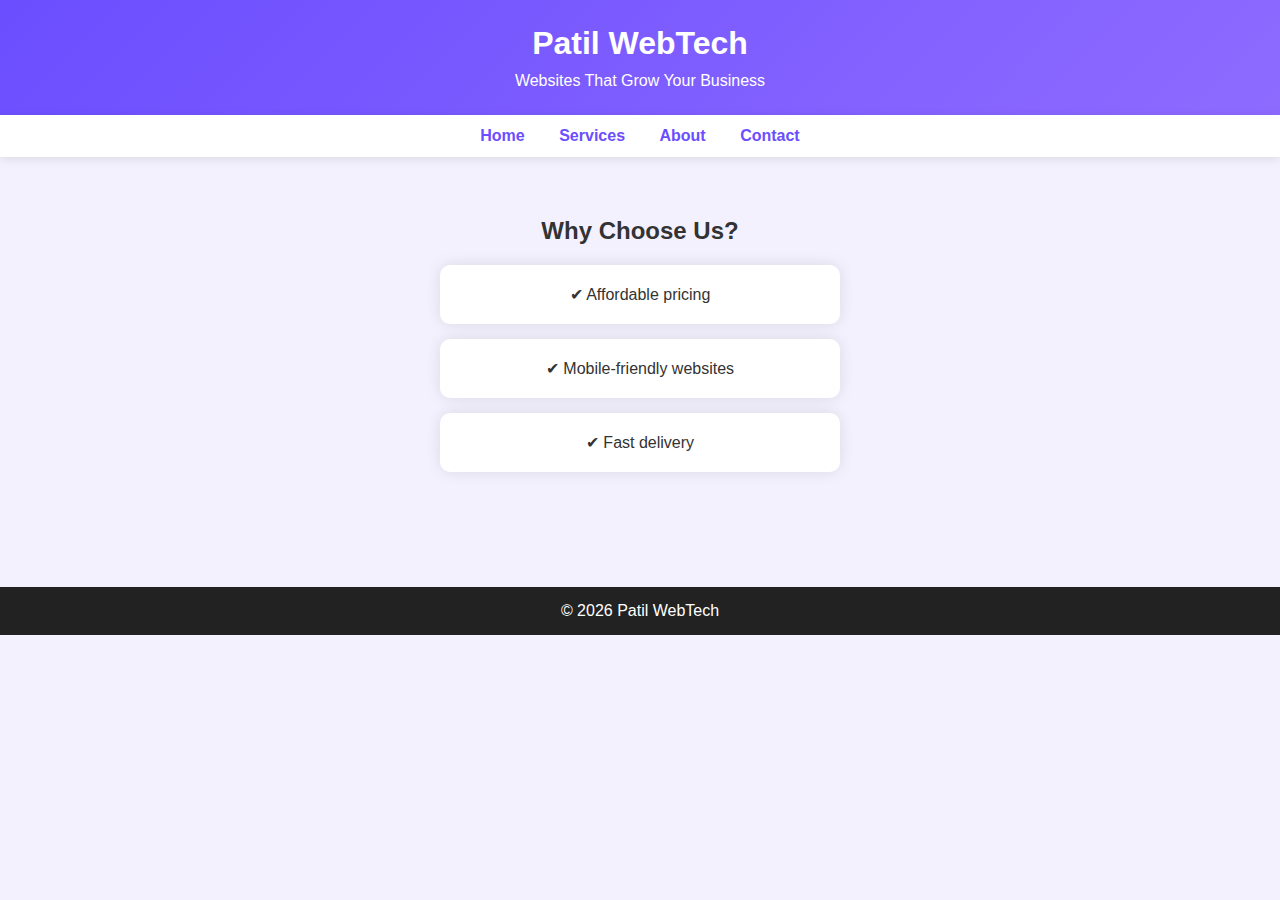
<file: index.html>
<!DOCTYPE html>
<html>
<head>
  <title>Patil WebTech</title>
  <link rel="stylesheet" href="style.css">
</head>
<body>

<header>
  <h1>Patil WebTech</h1>
  <p>Websites That Grow Your Business</p>
</header>

<nav>
  <a href="index.html">Home</a>
  <a href="service.html">Services</a>
  <a href="about.html">About</a>
  <a href="contact.html">Contact</a>
</nav>

<section>
  <h2>Why Choose Us?</h2>
  <div class="card">✔ Affordable pricing</div>
  <div class="card">✔ Mobile-friendly websites</div>
  <div class="card">✔ Fast delivery</div>
</section>

<footer>© 2026 Patil WebTech</footer>

</body>
</html>
</file>
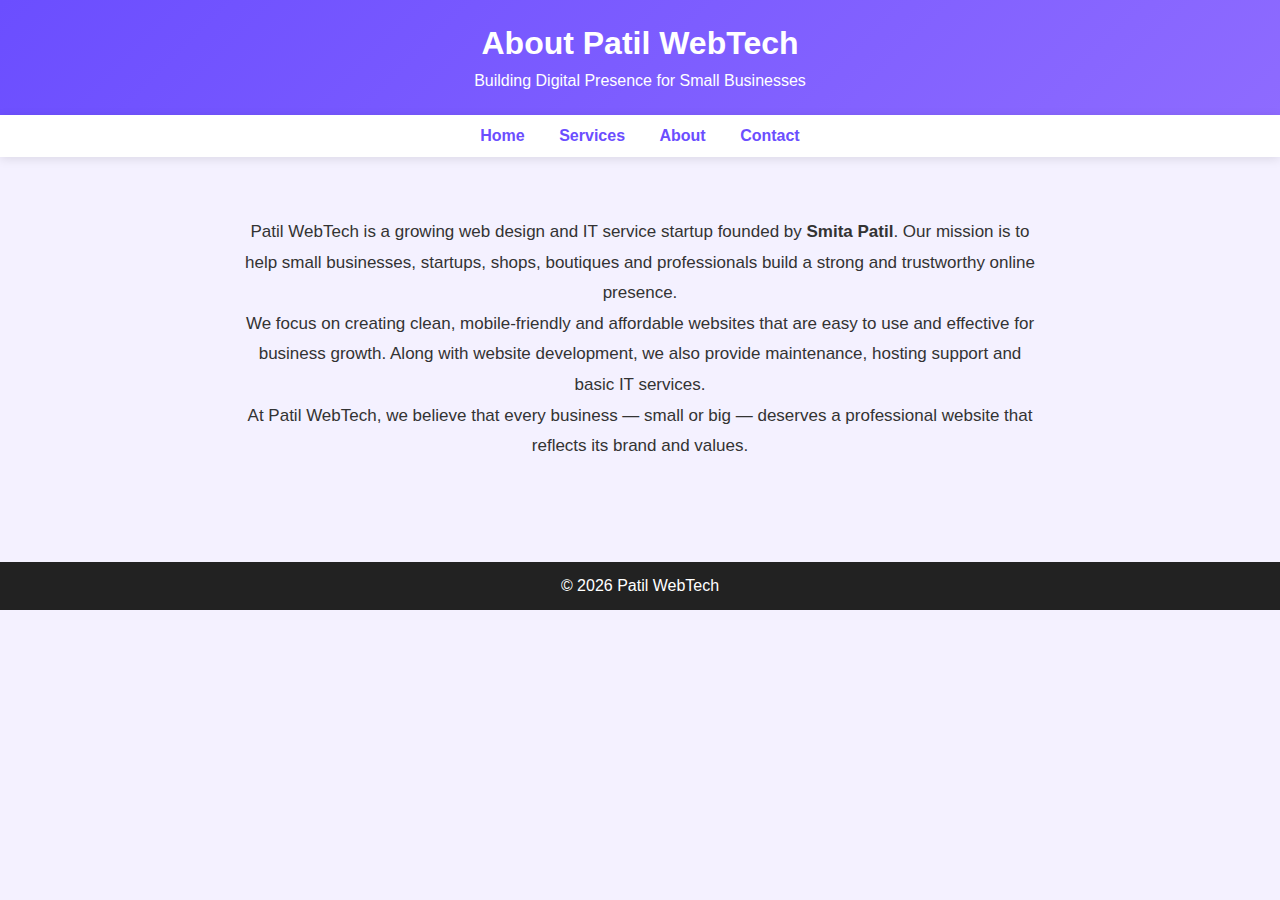
<file: about.html>
<!DOCTYPE html>
<html>
<head>
  <title>About - Patil WebTech</title>
  <link rel="stylesheet" href="style.css">
</head>
<body>

<header>
  <h1>About Patil WebTech</h1>
  <p>Building Digital Presence for Small Businesses</p>
</header>

<nav>
  <a href="index.html">Home</a>
  <a href="services.html">Services</a>
  <a href="about.html">About</a>
  <a href="contact.html">Contact</a>
</nav>

<section>
  <div class="about-text">
    <p>
      Patil WebTech is a growing web design and IT service startup founded by <b>Smita Patil</b>.
      Our mission is to help small businesses, startups, shops, boutiques and professionals
      build a strong and trustworthy online presence.
    </p>

    <p>
      We focus on creating clean, mobile-friendly and affordable websites that are easy to use
      and effective for business growth. Along with website development, we also provide
      maintenance, hosting support and basic IT services.
    </p>

    <p>
      At Patil WebTech, we believe that every business — small or big — deserves a professional
      website that reflects its brand and values.
    </p>
  </div>
</section>

<footer>© 2026 Patil WebTech</footer>

</body>
</html>
</file>
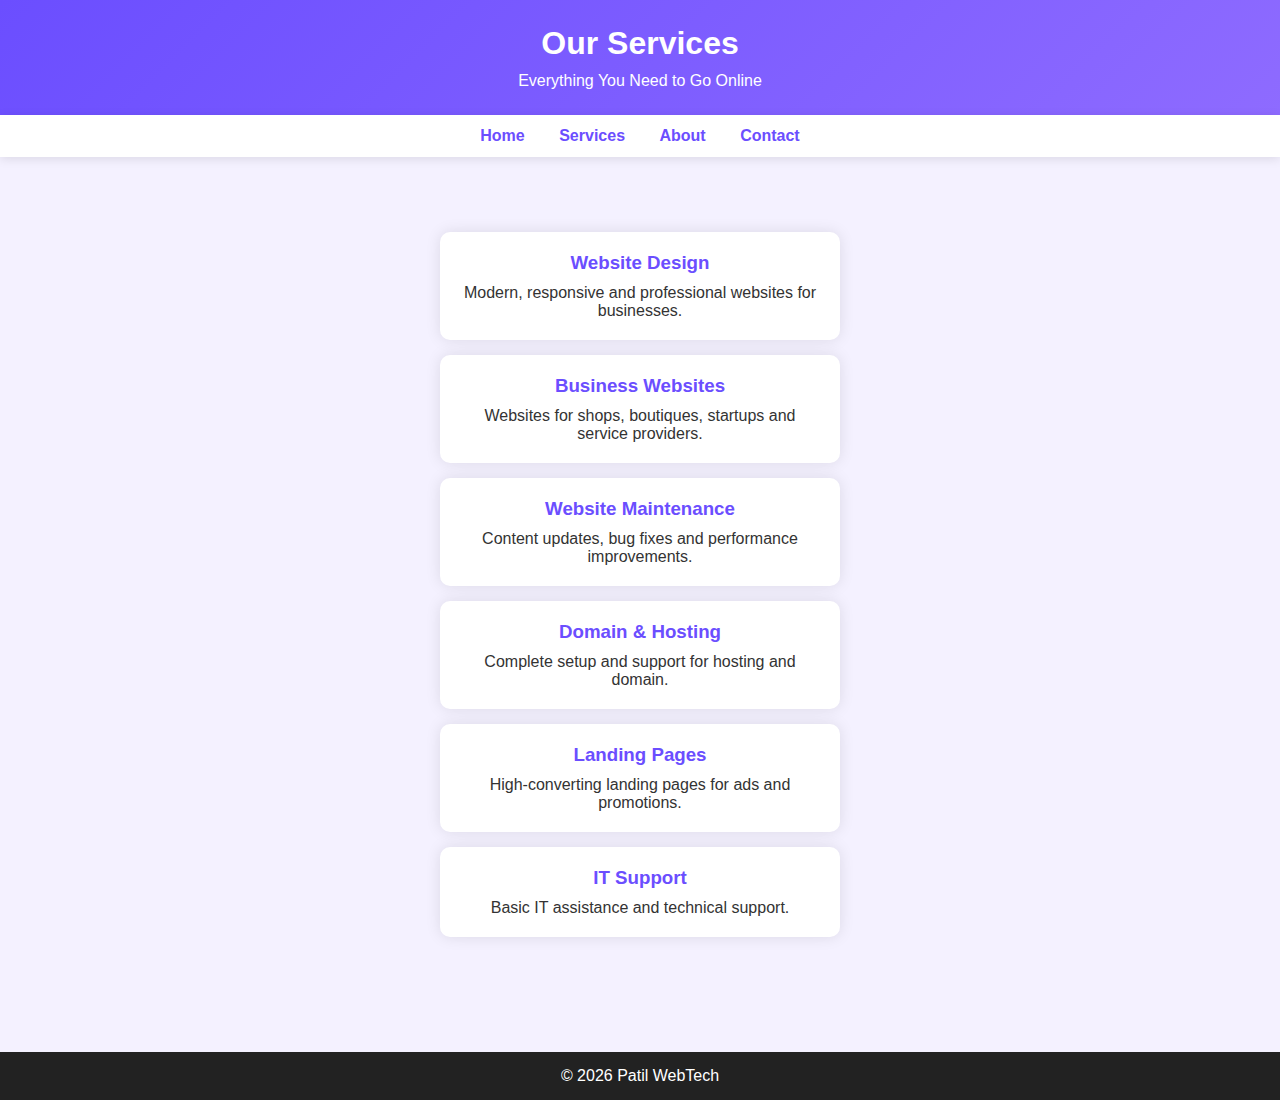
<file: service.html>
<!DOCTYPE html>
<html>
<head>
  <title>Services - Patil WebTech</title>
  <link rel="stylesheet" href="style.css">
</head>
<body>

<header>
  <h1>Our Services</h1>
  <p>Everything You Need to Go Online</p>
</header>

<nav>
  <a href="index.html">Home</a>
  <a href="service.html">Services</a>
  <a href="about.html">About</a>
  <a href="contact.html">Contact</a>
</nav>

<section>
  <div class="cards">

    <div class="card">
      <h3>Website Design</h3>
      <p>Modern, responsive and professional websites for businesses.</p>
    </div>

    <div class="card">
      <h3>Business Websites</h3>
      <p>Websites for shops, boutiques, startups and service providers.</p>
    </div>

    <div class="card">
      <h3>Website Maintenance</h3>
      <p>Content updates, bug fixes and performance improvements.</p>
    </div>

    <div class="card">
      <h3>Domain & Hosting</h3>
      <p>Complete setup and support for hosting and domain.</p>
    </div>

    <div class="card">
      <h3>Landing Pages</h3>
      <p>High-converting landing pages for ads and promotions.</p>
    </div>

    <div class="card">
      <h3>IT Support</h3>
      <p>Basic IT assistance and technical support.</p>
    </div>

  </div>
</section>

<footer>© 2026 Patil WebTech</footer>

</body>
</html>
</file>
<file: style.css>
* {
  margin: 0;
  padding: 0;
  box-sizing: border-box;
  font-family: 'Segoe UI', sans-serif;
}

body {
  background: #f4f1ff;
  color: #333;
}

header {
  background: linear-gradient(135deg, #6b4eff, #8e6bff);
  color: white;
  padding: 25px;
  text-align: center;
}

nav {
  background: white;
  padding: 12px;
  text-align: center;
  box-shadow: 0 2px 10px rgba(0,0,0,0.1);
}

nav a {
  margin: 0 15px;
  text-decoration: none;
  color: #6b4eff;
  font-weight: 600;
}

section {
  padding: 60px 20px;
  text-align: center;
}

h2 {
  margin-bottom: 20px;
}

.card {
  background: white;
  padding: 20px;
  margin: 15px auto;
  max-width: 400px;
  border-radius: 10px;
  box-shadow: 0 0 15px rgba(0,0,0,0.1);
}

form input, form textarea {
  width: 90%;
  padding: 12px;
  margin: 10px 0;
  border-radius: 6px;
  border: 1px solid #ccc;
}

button {
  background: #6b4eff;
  color: white;
  padding: 12px 25px;
  border: none;
  border-radius: 6px;
  cursor: pointer;
}

button:hover {
  background: #5538d9;
}

footer {
  background: #222;
  color: white;
  padding: 15px;
  text-align: center;
}
--------------------------------------------------------------------------------------------
/* * {
  margin: 0;
  padding: 0;
  box-sizing: border-box;
  font-family: 'Segoe UI', sans-serif;
}

body {
  background: #f4f1ff;
  color: #333;
}

/* HEADER */
header {
  background: linear-gradient(135deg, #6b4eff, #9b7cff);
  color: white;
  padding: 35px 20px;
  text-align: center;
}

header h1 {
  font-size: 32px;
}

header p {
  margin-top: 10px;
  font-size: 16px;
}

/* NAVBAR */
/*nav {
  background: white;
  padding: 12px;
  text-align: center;
  box-shadow: 0 2px 12px rgba(0,0,0,0.1);
}

nav a {
  margin: 0 15px;
  text-decoration: none;
  color: #6b4eff;
  font-weight: 600;
  position: relative;
}

nav a:hover {
  color: #3f2ccf;
}

/* SECTION */
/*section {
  padding: 60px 20px;
  text-align: center;
}

/* CARDS */
/*.cards {
  display: flex;
  flex-wrap: wrap;
  justify-content: center;
  gap: 20px;
  text-align: center;
}

.card {
  background: white;
  width: 280px;
  padding: 25px;
  border-radius: 12px;
  box-shadow: 0 5px 20px rgba(0,0,0,0.1);
  transition: transform 0.3s, box-shadow 0.3s;
  text-align: center;
} */

.card:hover {
  transform: translateY(-8px);
  box-shadow: 0 10px 30px rgba(107,78,255,0.3);
}

.card h3 {
  color: #6b4eff;
  margin-bottom: 10px;
}

/* ABOUT TEXT */
.about-text {
  max-width: 800px;
  margin: auto;
  font-size: 17px;
  line-height: 1.8;
}

/* FORM */
form {
  max-width: 400px;
  margin: auto;
  background: white;
  padding: 30px;
  border-radius: 12px;
  box-shadow: 0 5px 20px rgba(0,0,0,0.15);
}

form input, form textarea {
  width: 100%;
  padding: 12px;
  margin: 12px 0;
  border-radius: 6px;
  border: 1px solid #ccc;
  font-size: 14px;
}

form input:focus, form textarea:focus {
  outline: none;
  border-color: #6b4eff;
}

button {
  background: #6b4eff;
  color: white;
  padding: 12px;
  width: 100%;
  border: none;
  border-radius: 6px;
  font-size: 16px;
  cursor: pointer;
}

button:hover {
  background: #4f38d6;
}

#status {
  margin-top: 15px;
  font-weight: 600;
  color: green;
}

/* FOOTER */
footer {
  background: #222;
  color: white;
  text-align: center;
  padding: 15px;
  margin-top: 40px;
}
</file>
